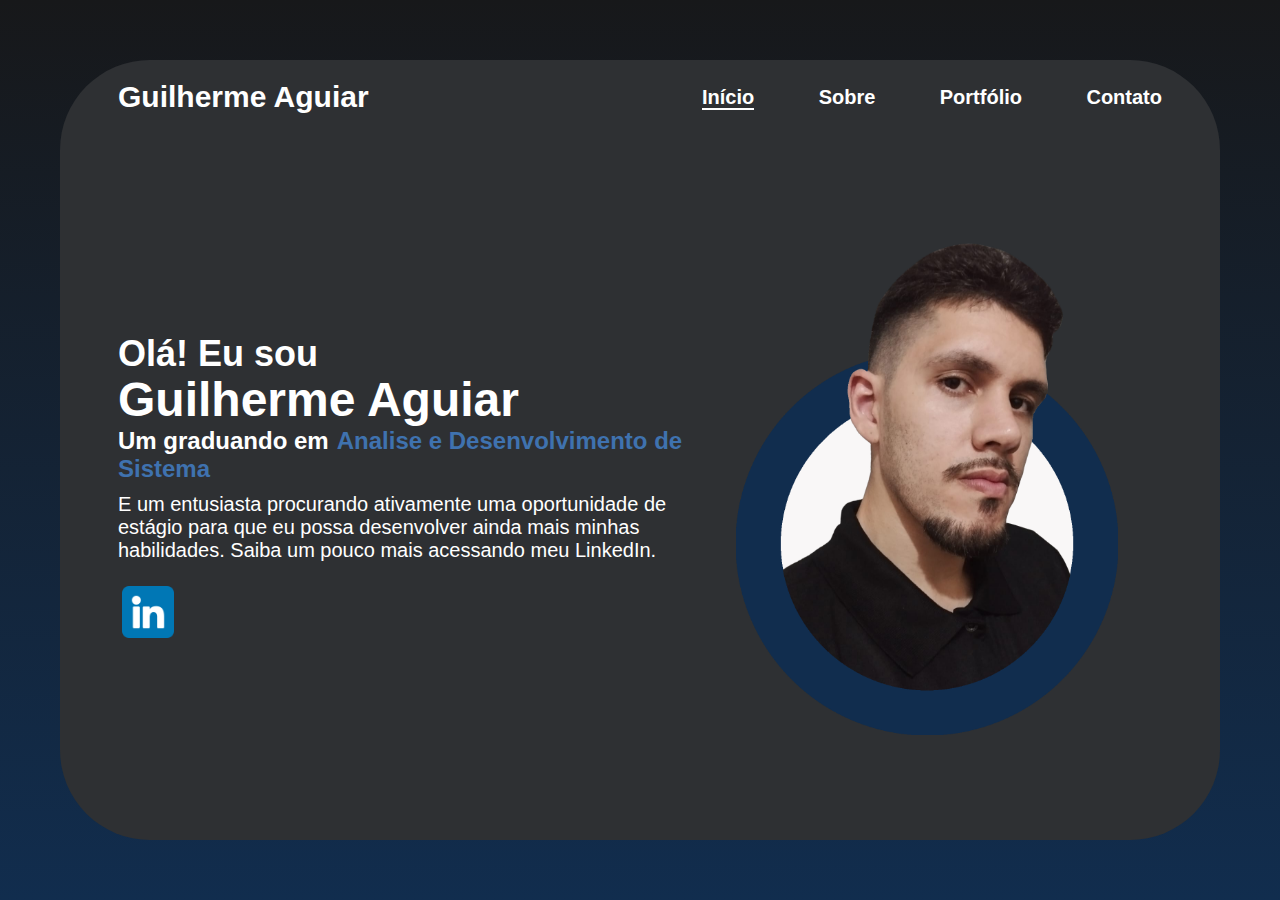
<file: index.html>
<!DOCTYPE html>
    <html lang="pt">
        <head>
            <meta charset="UTF-8">
            <title>Início</title>
            <link rel="stylesheet" href="stylesheet/style.css">                <!-- Link referência ao arquivo CSS para estilizar o bloco principal da página -->
            <link rel="stylesheet" href="stylesheet/home.css">                 <!-- Link referência ao arquivo CSS para estilizar o estrutura inicial da página -->
        </head>

        <body>
            <main class="container">                                                            <!-- Tag princial para conter, identar e estilizar a estrutura inicial da página -->
                <header>                                                                        <!-- Cabeçalho da página -->
                    <a href="index.html" class="pagName">Guilherme Aguiar</a>                   <!-- Nome principal da página com um link para o "index" -->

                    <nav class="navBar">                                                        <!-- Barra de navegação da página -->
                        <a href="index.html" class="active">Início</a>
                        <a href="about.html">Sobre</a>
                        <a href="portfolio.html">Portfólio</a>
                        <a href="contact.html">Contato</a>
                    </nav>
                </header>

                <section class="homeBlock">                                                     <!-- Bloco inicial da página, ocupando 100% do "container" -->
                    <article class="homeBlock-A">                                               <!-- Artigo contendo as informações textuais da página, ocupando 60% do "container" -->
                        <h1>Olá! Eu sou</h1>
                        <h2>Guilherme Aguiar</h2>
                        <h3>Um graduando em<span>Analise e Desenvolvimento de Sistema</span></h3>
                        <p>
                            E um entusiasta procurando ativamente uma oportunidade de estágio para que eu possa
                            desenvolver ainda mais minhas habilidades. Saiba um pouco mais acessando meu LinkedIn.
                        </p>

                        <a href="https://www.linkedin.com/in/alhersil/" target="_blank" rel="noopener noreferrer" class="buttonDetail">
                            <img src="images/linkedinIcon.png" alt="Icon">
                        </a>
                    </article>

                    <figure class="homeBlock-B">                                                <!-- Figura contendo a imagem da página, ocupando 40% do "container" -->
                        <img src="images/homeImage.png" alt="Foto Profissional">
                    </figure>
                </section>
            </main>
        </body>
    </html>
</file>
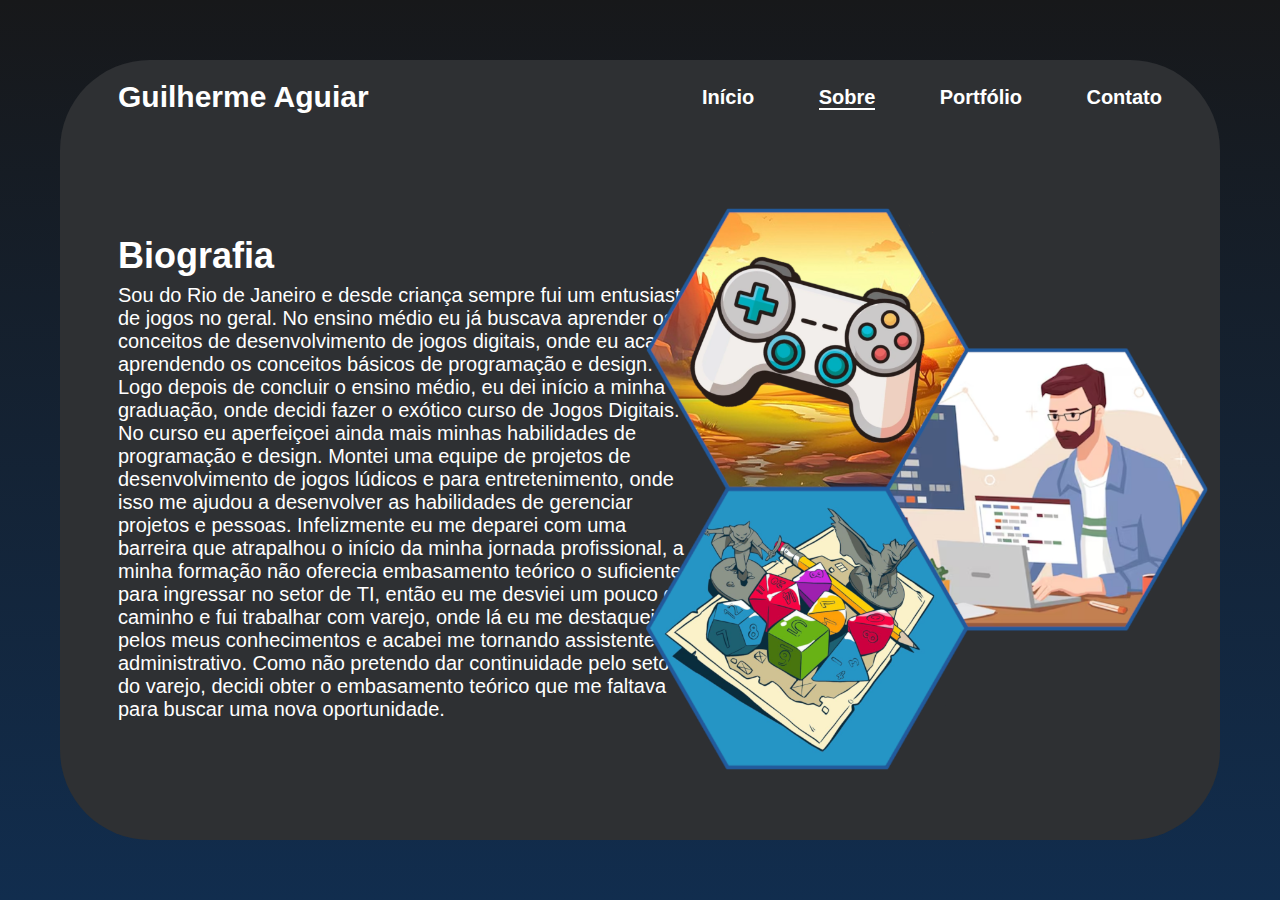
<file: about.html>
<!DOCTYPE html>
<html lang="pt">
    <head>
        <meta charset="UTF-8">
        <title>Sobre</title>
        <link rel="stylesheet" href="stylesheet/style.css">                                <!-- Link referência ao arquivo CSS para estilizar o bloco principal da página -->
        <link rel="stylesheet" href="stylesheet/about.css">                                 <!-- Link referência ao arquivo CSS para estilizar o bloco inicial da página -->
    </head>

    <body>
        <main class="container">                                                            <!-- Tag princial para conter, identar e estilizar a estrutura inicial da página -->
            <header>                                                                        <!-- Cabeçalho da página -->
                <a href="index.html" class="pagName">Guilherme Aguiar</a>                   <!-- Nome principal da página com um link para o "index" -->

                <nav class="navBar">                                                        <!-- Barra de navegação da página -->
                    <a href="index.html">Início</a>
                    <a href="about.html" class="active">Sobre</a>
                    <a href="portfolio.html">Portfólio</a>
                    <a href="contact.html">Contato</a>
                </nav>
            </header>

            <section class="aboutBlock">                                                      <!-- Bloco inicial da página, ocupando 100% do "container" -->
                <article class="aboutBlock-A">                                               <!-- Artigo contendo as informações textuais da página, ocupando 60% do "container" -->                    
                    <h1>Biografia</h1>
                    <p>
                        Sou do Rio de Janeiro e desde criança sempre fui um entusiasta de jogos no geral. No ensino médio eu já buscava aprender os conceitos de
                        desenvolvimento de jogos digitais, onde eu acabei aprendendo os conceitos básicos de programação e design. Logo depois de concluir o
                        ensino médio, eu dei início a minha graduação, onde decidi fazer o exótico curso de Jogos Digitais. No curso eu aperfeiçoei ainda mais
                        minhas habilidades de programação e design. Montei uma equipe de projetos de desenvolvimento de jogos lúdicos e para entretenimento,
                        onde isso me ajudou a desenvolver as habilidades de gerenciar projetos e pessoas. Infelizmente eu me deparei com uma barreira que
                        atrapalhou o início da minha jornada profissional, a minha formação não oferecia embasamento teórico o suficiente para ingressar no setor
                        de TI, então eu me desviei um pouco do caminho e fui trabalhar com varejo, onde lá eu me destaquei pelos meus conhecimentos e acabei me
                        tornando assistente administrativo. Como não pretendo dar continuidade pelo setor do varejo, decidi obter o embasamento teórico que me
                        faltava para buscar uma nova oportunidade.
                    </p>
                </article>

                <figure class="aboutBlock-B">                                                <!-- Figura contendo a imagem da página, ocupando 40% do "container" -->
                    <img src="images/aboutImage.png" alt="Foto Sobre">
                </figure>
            </section>
        </main>
    </body>
</html>
</file>
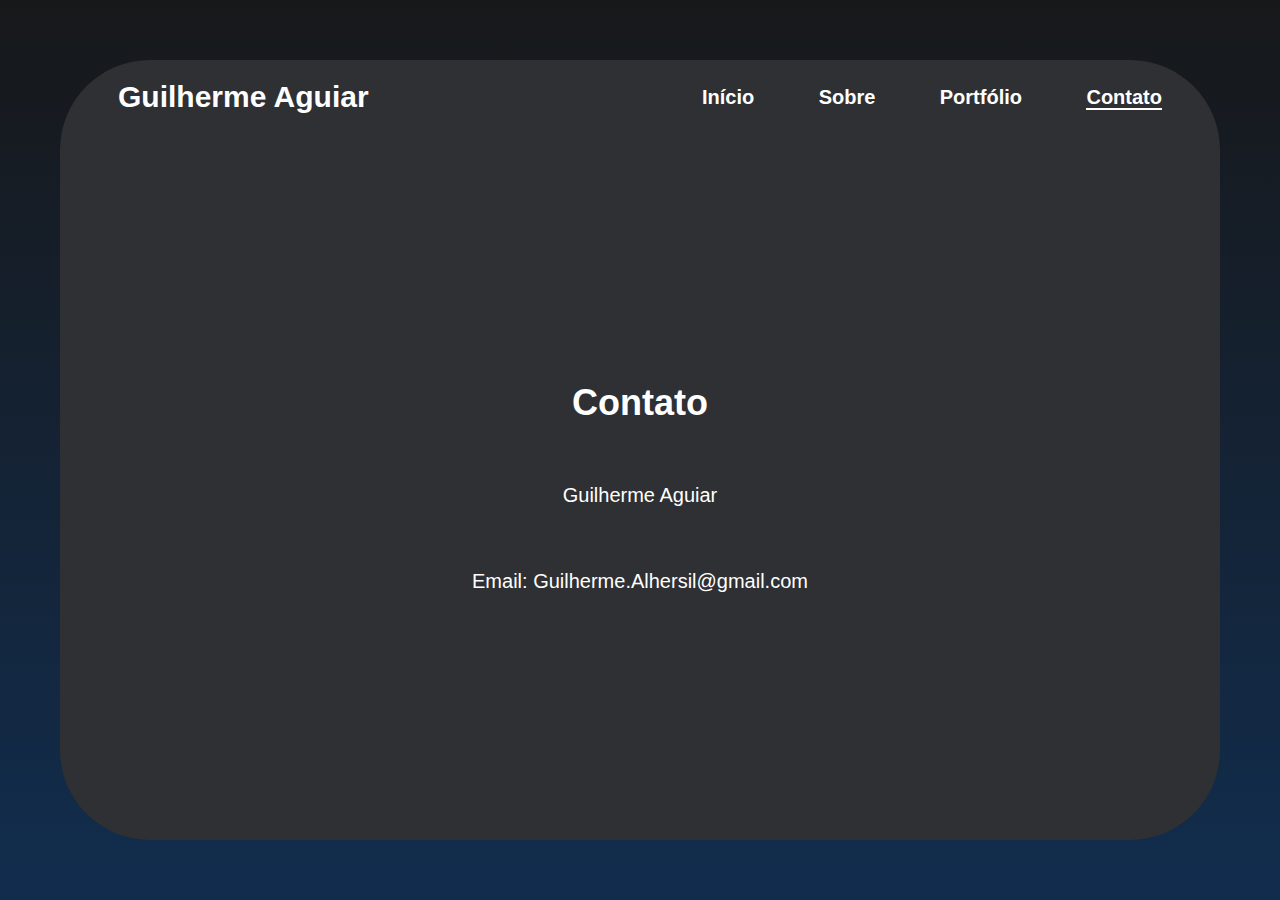
<file: contact.html>
<!DOCTYPE html>
<html lang="pt">
    <head>
        <meta charset="UTF-8">
        <title>Contato</title>
        <link rel="stylesheet" href="stylesheet/style.css">                                <!-- Link referência ao arquivo CSS para estilizar o bloco principal da página -->
        <link rel="stylesheet" href="stylesheet/contact.css">                              <!-- Link referência ao arquivo CSS para estilizar o bloco inicial da página -->
    </head>

    <body>
        <main class="container">                                                            <!-- Tag princial para conter, identar e estilizar a estrutura inicial da página -->
            <header>                                                                        <!-- Cabeçalho da página -->
                <a href="index.html" class="pagName">Guilherme Aguiar</a>                   <!-- Nome principal da página com um link para o "index" -->

                <nav class="navBar">                                                        <!-- Barra de navegação da página -->
                    <a href="index.html">Início</a>
                    <a href="about.html">Sobre</a>
                    <a href="portfolio.html">Portfólio</a>
                    <a href="contact.html" class="active">Contato</a>
                </nav>
            </header>

            <section class="contactBlock">                                                    <!-- Bloco inicial da página, ocupando 100% do "container" -->
                <article class="contactBlock-A">                                              <!-- Artigo contendo as informações textuais da página, ocupando 100% do "container" -->                    
                    <h1>Contato</h1>
                    <p> Guilherme Aguiar </p>
                    <p> Email: Guilherme.Alhersil@gmail.com </p>
                </article>
            </section>
        </main>
    </body>
</html>
</file>
<file: stylesheet/style.css>
/* Estiliza toda a página sem exceção */
*
{
    margin: 0;
    padding: 0;
    box-sizing: border-box;
    font-family: 'Trebuchet MS', 'Lucida Sans Unicode', 'Lucida Grande', 'Lucida Sans', Arial, sans-serif;
}

/* Estiliza o corpo da página */
body                                                                            
{
    height: 100vh;
    padding: 60px;  /* Adiciona um preenchimento ao corpo da página para que a posição de X e Y do ".container" não seja 0 com relação a tela */
    background-image: linear-gradient(#17181a, #112d4e);
}

/* Estiliza o bloco principal da página */
.container
{
    position: relative;
    height: 100%;
    border-radius: 90px;
    background: #2e3033;
}

/* Estiliza o cabeçalho da página */
header
{
    position: absolute; /* O cabeçalho tem posição absoluta e nunca sai do início do bloco principal da página */
    top: 0;
    left: 0;

    width: 100%;
    padding: 20px 5%; /* Adiciona um preenchimento no eixo X e Y do cabeçalho para posiciona-lo melhor com relação ao bloco principal da página */

    display: flex;
    justify-content: space-between;
    align-items: center;

    z-index: 10; /* Coloca o cabeçalho numa camada superior para impedir outros conteúdos de sobrepor o cabeçalho */
}

/* Estiliza o nome principal da página */
.pagName
{
    font-size: 30px;
    font-weight: 600;

    text-decoration: none;
    color: #ffffff;
}

/* Estiliza os conteúdos ancoras associados a "navBar" */
.navBar a
{
    font-size: 20px;
    font-weight: 600;

    margin-left: 60px;

    text-decoration: none;
    color: #ffffff;
    border-bottom: 2px solid transparent;
}

/* Estiliza os conteúdos ancoras associados a "navBar" quando o mouse está sobre ou o menu está ativo */
.navBar a:hover, .navBar a.active { border-color: #ffffff;}
</file>
<file: stylesheet/home.css>
/* Estiliza o bloco inicial do index */
.homeBlock
{
    position: absolute;
    top: 10%;
    left: 0;

    width: 100%;
    height: 90%;

    display: flex;
    padding: 0px 5% 0px 5%;
    align-content: center;
    justify-content: space-between;

    color: #ffffff;
}

/* Estiliza o primeiro bloco da página inicial */
.homeBlock-A
{
    width: 55%;
    height: auto;

    display: flex;
    flex-direction: column;
    justify-content: center;
}

.homeBlock-A h1
{
    font-size: 36px;
    line-height: 1;
}

.homeBlock-A h2 { font-size: 48px; }
.homeBlock-A h3 { font-size: 24px; }

.homeBlock-A span
{
    padding: 8px;
    color: #3F72AF;
}

.homeBlock-A p
{
    font-size: 20px;
    margin: 10px 0px 20px 0px;
}

.buttonDetail
{
    width: 60px;
    height: 60px;

    padding: 4px;
    border-radius: 8px;
    border-style: none;

    background: transparent;
    transition: background, 0.3s, ease-out ;

    cursor: pointer;
}

.buttonDetail img
{
    width: 52px;
    height: auto;

    display: block;
    object-fit: contain;    
}

.buttonDetail:hover { background: #ffffff; }

/* Estiliza o segundo bloco da página inicial */
.homeBlock-B
{
    width: 45%;
    height: 100%;

    display: flex;
    align-items: center;
    justify-content: center;
}

.homeBlock-B img
{
    width: auto;
    height: 70%;
}
</file>
<file: stylesheet/about.css>
/* Estiliza o bloco inicial do about */
.aboutBlock
{
    position: absolute;
    top: 10%;
    left: 0;

    width: 100%;
    height: 90%;

    display: flex;
    padding: 0px 5% 0px 5%;
    align-content: center;
    justify-content: space-between;

    color: #ffffff;
}

/* Estiliza o primeiro bloco da página Sobre */
.aboutBlock-A
{
    width: 55%;
    height: auto;

    display: flex;
    flex-direction: column;
    justify-content: center;
}

.aboutBlock-A h1
{
    font-size: 36px;
    line-height: 1;
}

.aboutBlock-A p
{
    font-size: 20px;
    margin: 10px 0px 20px 0px;
}

/* Estiliza o segundo bloco da página Sobre */
.aboutBlock-B
{
    width: 45%;
    height: 100%;

    display: flex;
    align-items: center;
    justify-content: center;
}

.aboutBlock-B img
{
    width: auto;
    height: 80%;
}
</file>
<file: stylesheet/contact.css>
/* Estiliza o primeiro bloco do contato */
.contactBlock
{
    position: absolute;
    top: 10%;
    left: 0;

    width: 100%;
    height: 90%;

    display: flex;
    padding: 0px 5% 0px 5%;
    align-content: center;
    justify-content: space-between;

    color: #ffffff;
}

.contactBlock-A
{
    width: 100%;
    height: auto;

    display: flex;
    flex-direction: column;
    justify-content: center;
}

.contactBlock-A h1
{
    font-size: 36px;
    line-height: 1;
    padding: 3% 0%;
    text-align: center;
}

.contactBlock-A p
{
    font-size: 20px;
    padding: 3% 0%;
    text-align: center;
}
</file>
